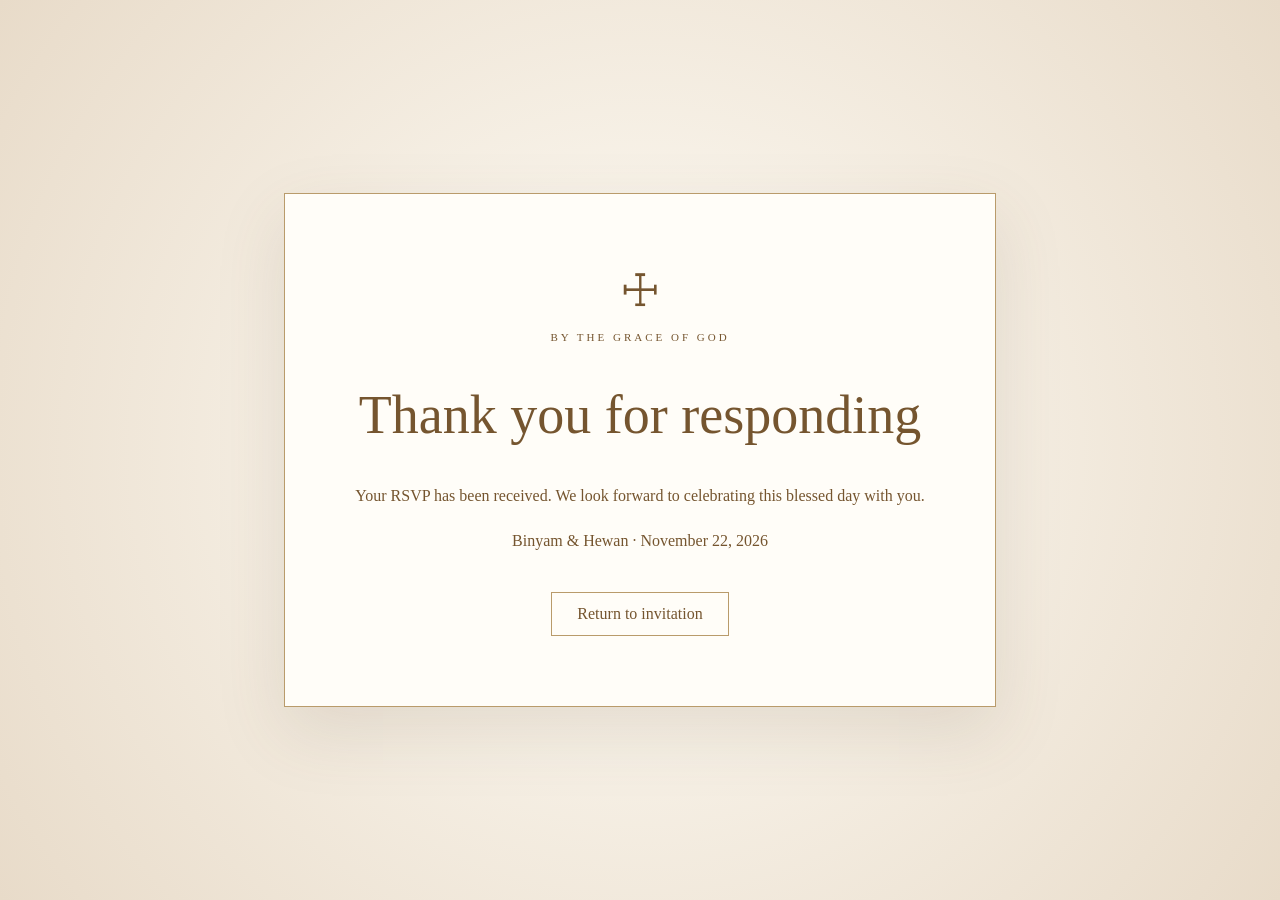
<file: thank-you.html>
<!doctype html><html lang="en"><head><meta charset="utf-8"><meta name="viewport" content="width=device-width,initial-scale=1"><title>RSVP Received — Binyam &amp; Hewan</title><style>body{margin:0;min-height:100vh;display:grid;place-items:center;text-align:center;background:radial-gradient(circle,#fffdf7,#e8dbc9);color:#75552f;font-family:Georgia,serif;padding:20px;box-sizing:border-box}main{border:1px solid #b99b6b;padding:clamp(32px,8vw,70px);background:#fffdf8;box-shadow:0 25px 65px #654c3222;max-width:600px}h1{font-size:clamp(34px,7vw,54px);font-weight:normal}p{line-height:1.8}a{display:inline-block;margin-top:20px;border:1px solid #b99b6b;color:#75552f;text-decoration:none;padding:12px 25px}</style></head><body><main><div style="font-size:45px">☩</div><p style="letter-spacing:3px;font-size:11px">BY THE GRACE OF GOD</p><h1>Thank you for responding</h1><p>Your RSVP has been received. We look forward to celebrating this blessed day with you.</p><p>Binyam &amp; Hewan · November 22, 2026</p><a href="index.html">Return to invitation</a></main></body></html>
</file>
